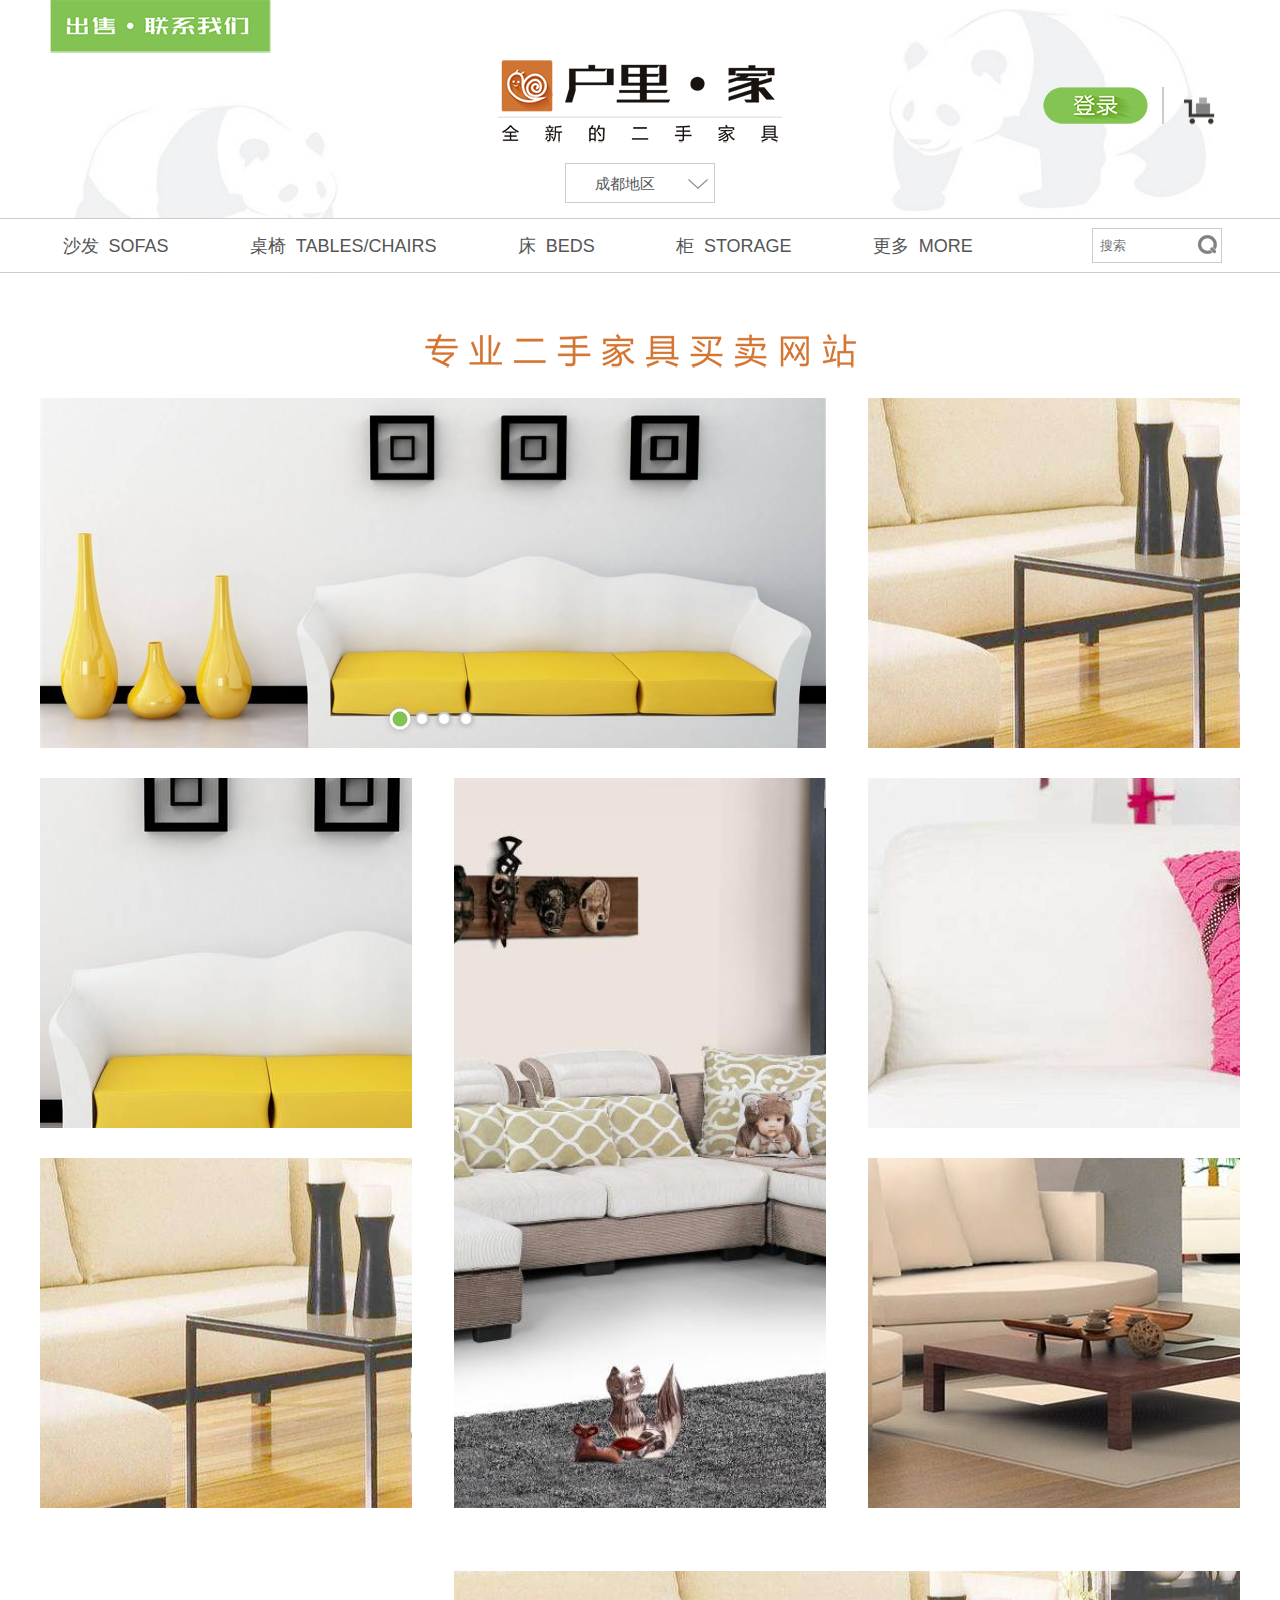
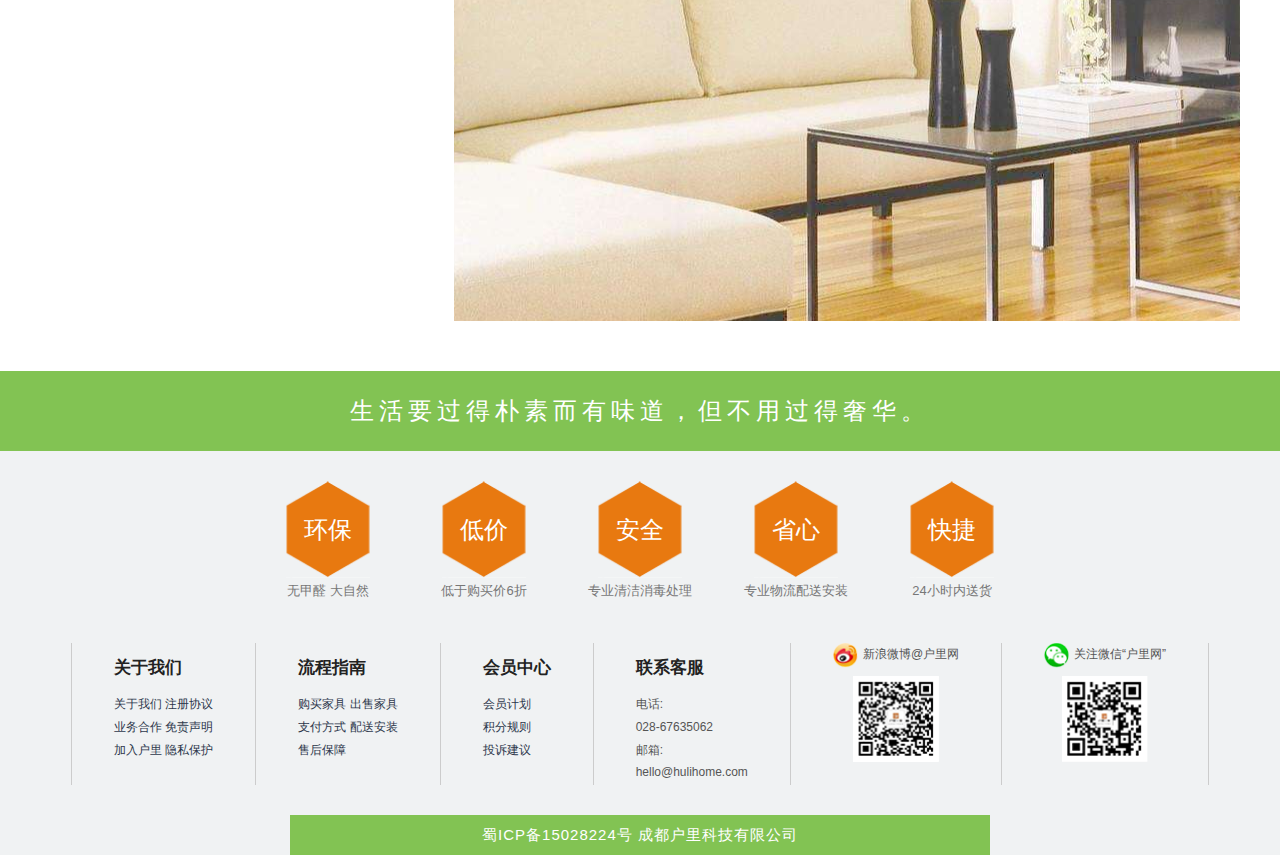
<file: index.html>
<!DOCTYPE html>
<html lang="cmn-Hans-CN">
  <head>
    <meta charset="UTF-8">
    <link rel="shortcut icon" href="resource/favicon_32X32.ico">
    <title>户里·家</title>
    <link rel="stylesheet" href="css/common.css">
    <link rel="stylesheet" href="css/index.css">
  </head>
  <body>
    <header id="header"></header>
    <main id="main" class="container">
      <section class="row title"></section>
      <section class="row">
        <div id="index-banner" class="fl h350 col-big">
          <ul class="index-banner">
            <li>
              <a href="#">
                <img src="resource/goods/goods_1.jpg" alt="">
              </a>
            </li>
            <li>
              <a href="#">
                <img src="resource/goods/goods_2.jpg" alt="">
              </a>
            </li>
            <li>
              <a href="#">
                <img src="resource/goods/goods_3.jpg" alt="">
              </a>
            </li>
            <li>
              <a href="#">
                <img src="resource/goods/goods_4.jpg" alt="">
              </a>
            </li>
          </ul>
        </div>
        <picture class="fr h350 col-sm">
          <a href="#">
            <img src="resource/goods/goods_2.jpg" alt="">
          </a>
        </picture>
      </section>
      <section class="row">
        <picture class="col-sm fl">
          <picture class="row h350">
            <a href="#">
              <img src="resource/goods/goods_1.jpg" alt="">
            </a>
          </picture>
          <picture class="row h350">
            <a href="#">
              <img src="resource/goods/goods_2.jpg" alt="">
            </a>
          </picture>
        </picture>
        <picture class="col-sm">
          <picture class="row h730">
            <a href="#">
              <img src="resource/goods/goods_3.jpg" alt="">
            </a>
          </picture>
        </picture>
        <picture class="col-sm fr">
          <picture class="row h350">
            <a href="#">
              <img src="resource/goods/goods_4.jpg" alt="">
            </a>
          </picture>
          <picture class="row h350">
            <a href="#">
              <img src="resource/goods/goods_5.jpg" alt="">
            </a>
          </picture>
        </picture>
      </section>
      <section class="row">
        <ul class="fl h350 col-sm">
          <iframe src="http://m.baidu.com/" frameborder="0" class="h350" height="100%" width="100%"></iframe>
        </ul>
        <picture class="fr h350 col-big">
          <a href="#">
            <img src="resource/goods/goods_2.jpg" alt="">
          </a>
        </picture>
      </section>
    </main>
    <footer id="footer"></footer>
    <script src="js/common.js"></script>
    <script src="js/index.js"></script> 
  </body>
</html>
</file>
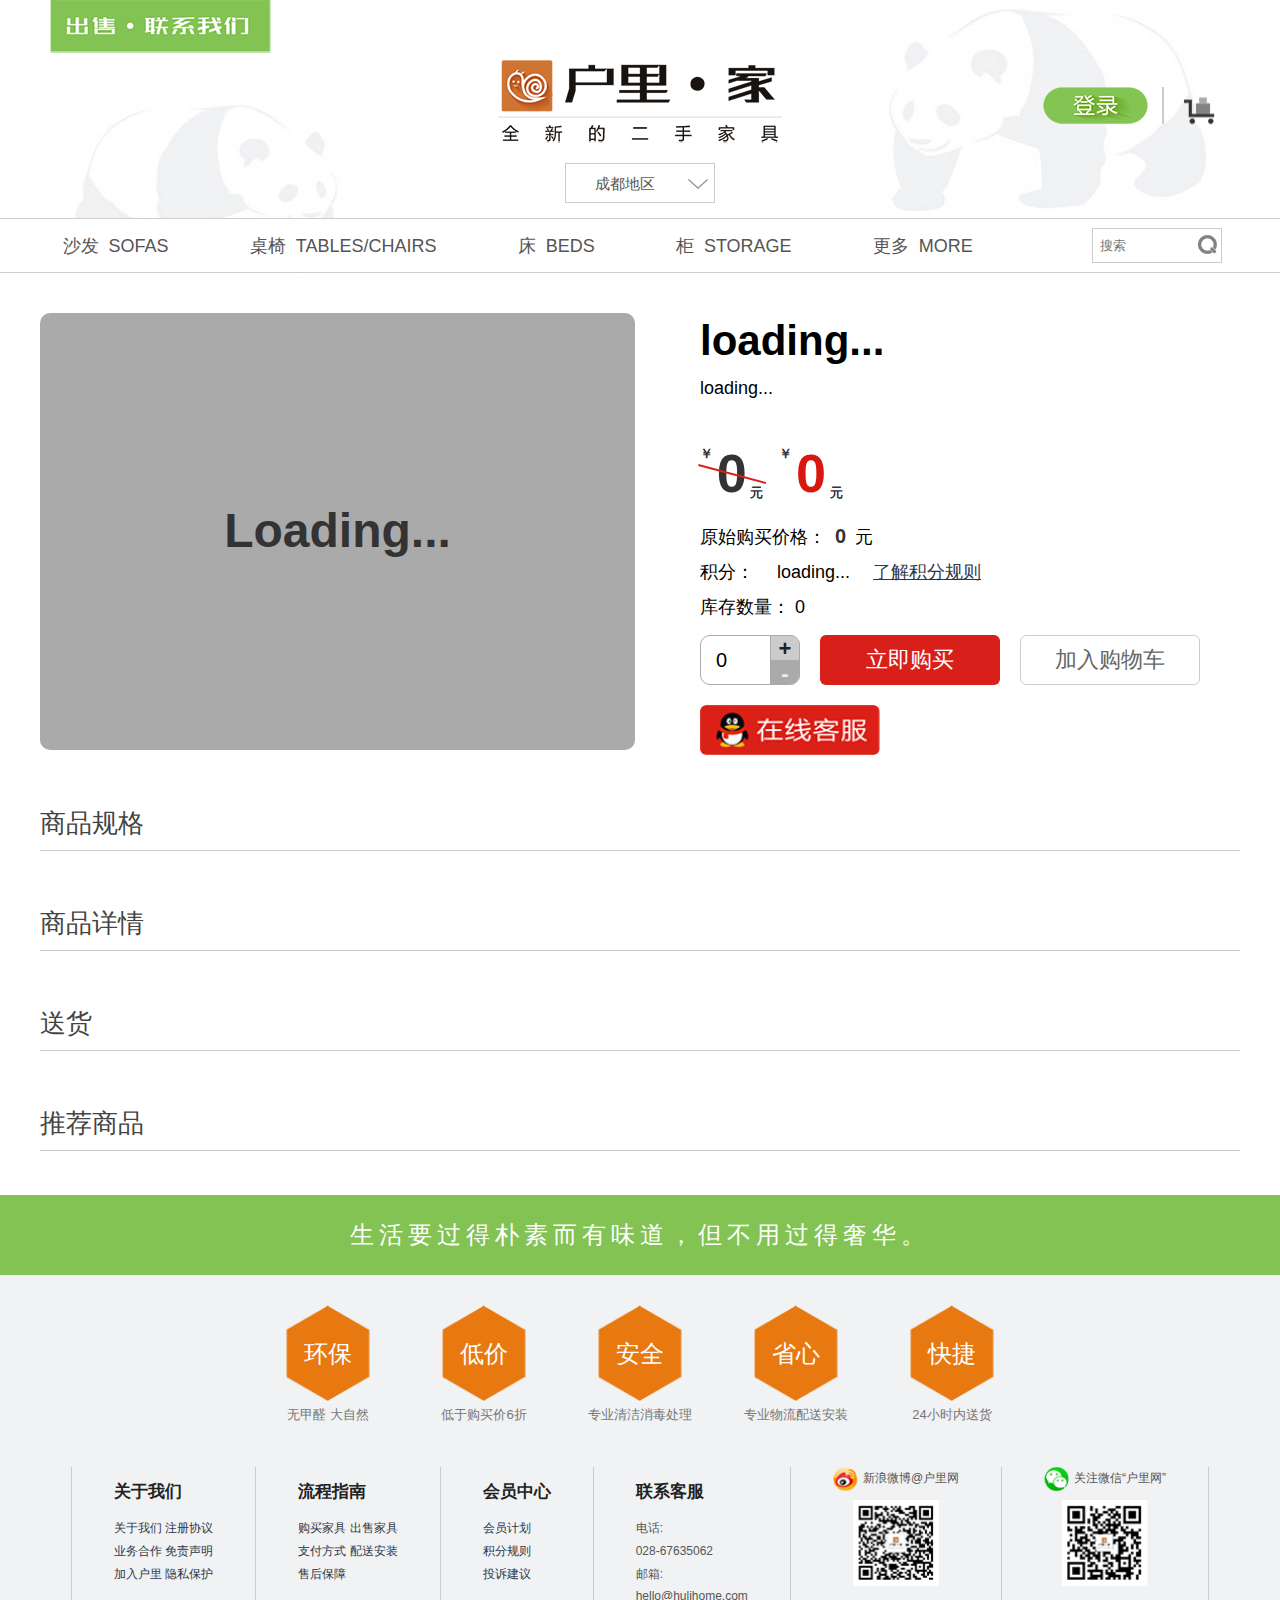
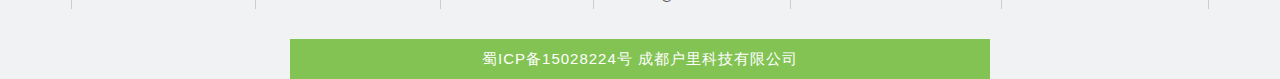
<file: pages/datails.html>
<!DOCTYPE html>
<html lang="cmn-Hans-CN">
  <head>
    <meta charset="UTF-8">
    <link rel="shortcut icon" href="../resource/favicon_32X32.ico">
    <title>商品详情</title>
    <link rel="stylesheet" href="../css/common.css">
    <link rel="stylesheet" href="../css/subpage.css">
    <link rel="stylesheet" href="../css/datails.css">
  </head>
  <body>
    <header id="header"></header>
    <main class="container">
      <div class="goods-datails">
        <div class="datails-slider fl">
          <figure class="main-goods-img">
            <div class="loading">Loading...</div>
          </figure>
          <ul class="slider-img-list"></ul>
        </div>
        <div class="goods-info fr">
          <h1 class="goods-name">loading...</h1>
          <p class="goods-tag">
            <span>loading...</span>
          </p>
          <div class="goods-price">
            <div class="price">
              <span class="up">￥</span>
              <span class="num" >0</span>
              <span class="down">元</span>
              <span class="goods-old-price"></span>
            </div>
            <div class="price">
              <span class="up">￥</span>
              <span class="num">0</span>
              <span class="down">元</span>
            </div>
          </div>
          <p>
            <span>原始购买价格：</span>
            <span class="old-price">0</span>
            <span>元</span></p>
          <p>
            <span>积分：</span>
            <span class="integral">loading...</span>
            <a href="#">了解积分规则</a>
          </p>
          <p>
            <span> 库存数量：</span>
            <span class="goods-stock">0</span>
          </p>
          <div class="goods-ctrl">
          <div class="count-group">
            <input type="text" readonly value="0">
            <div class="count-ctrl">
              <button class="add">+</button>
              <button class="minus" disabled>-</button>
            </div>
          </div>
          <button type="button" class="btn btn-buy">立即购买</button><button type="button" class="btn btn-shopCar">加入购物车</button></div>
          <div>
            <button class="btn btn-service"></button>
          </div>
          <p class="hint">户里服务： 该商品在仓库，23点前完成下单可在后天（5月15日）送达/该商品在用户家中，23点前完成下单，可在（5天后）送达</p>
        </div>
      </div>
    <article class="goods-describe">
      <section>
        <h2 class="desc-title">商品规格</h2>
        <table class="desc-content" id="desc-standard">
        </table>
      </section>
      <section>
        <h2 class="desc-title">商品详情</h2>
        <div class="desc-content" id="desc-datails">
        </div>
      </section>
      <section>
        <h2 class="desc-title">送货</h2>
        <div class="desc-content" id="desc-delivery">

        </div>
      </section>
      <section>
        <h2 class="desc-title">推荐商品</h2>
        <div class="desc-content" id="desc-recommend">

        </div>
      </section>
    </article>
  </main>
  <footer id="footer"></footer>
  <script src="../js/common.js"></script>
  <script src="../js/datails.js"></script>
  </body>
</html>
</file>
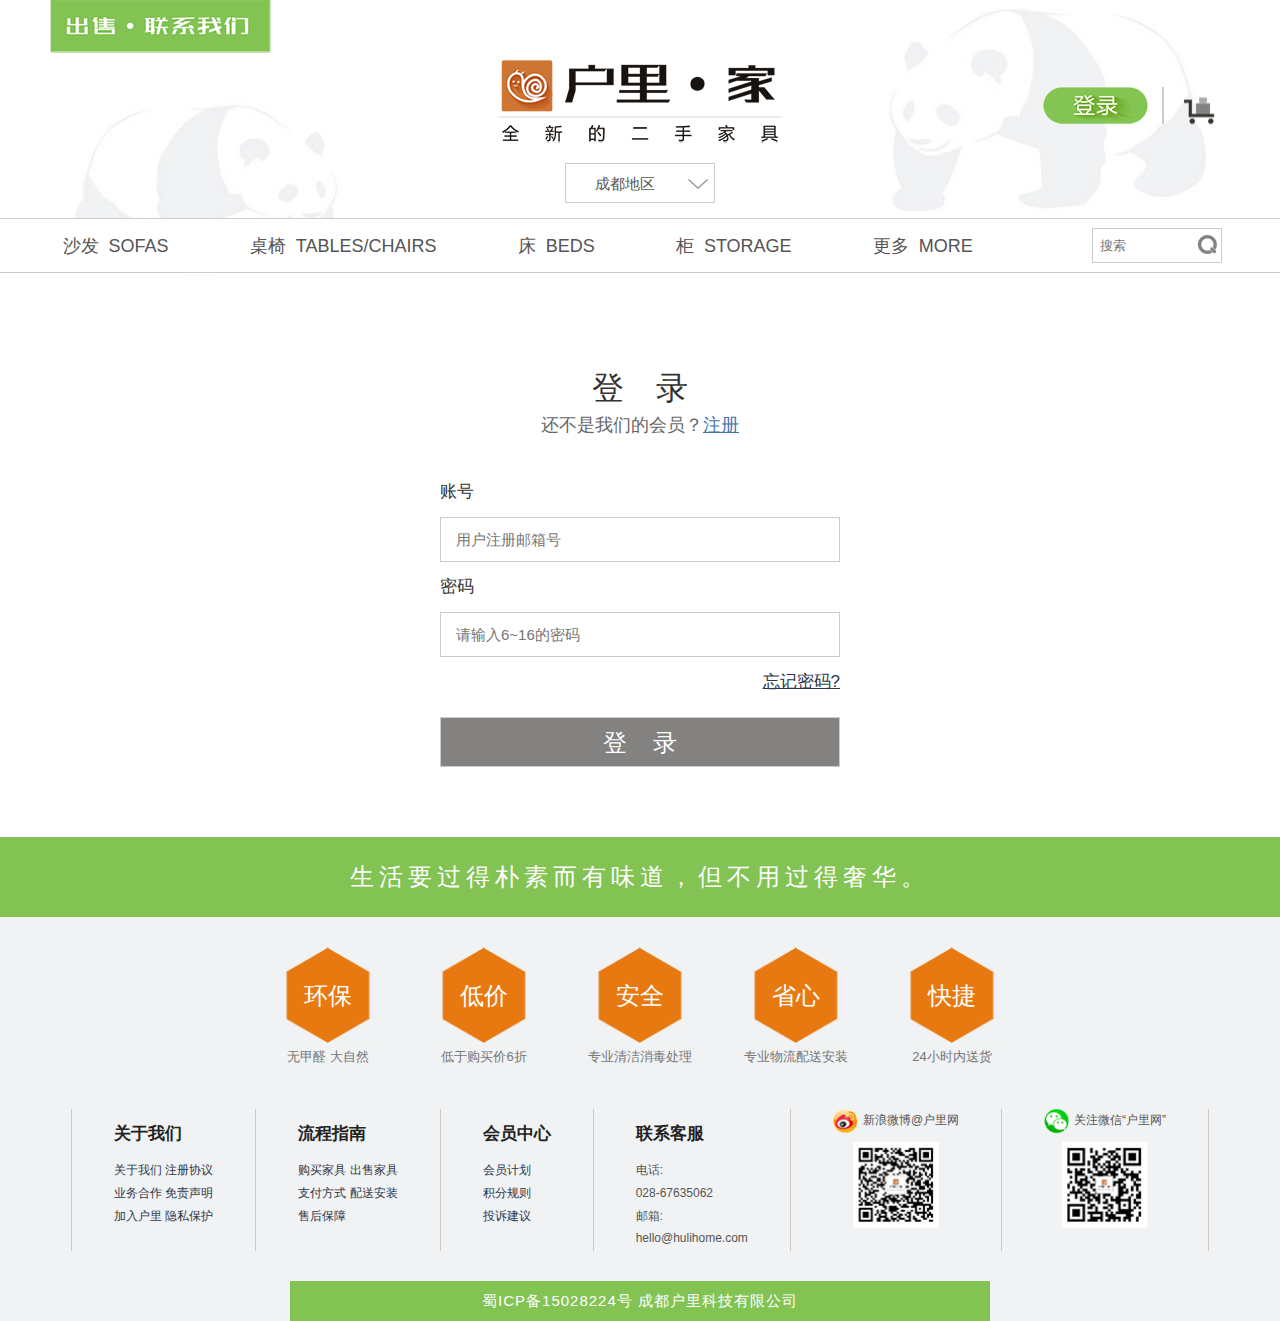
<file: pages/login.html>
<!DOCTYPE html>
<html lang="cmn-Hans-CN">
<head>
  <meta charset="UTF-8">
  <link rel="shortcut icon" href="../resource/favicon_32X32.ico">
  <title>用户登录</title>
  <link rel="stylesheet" href="../css/common.css">
  <link rel="stylesheet" href="../css/login.css">
</head>
<body>
  <header id="header"></header>
  <main class="login-box">
    <h1>登&nbsp;&nbsp;&nbsp;&nbsp;录</h1>
    <p class="register-info">还不是我们的会员？<a href="register.html">注册</a></p>
    <form class="form-box">
      <div class="form-group">
        <label>账号</label>
        <input type="email" data-type="username" class="form-ctrl"
        id="login-username" placeholder="用户注册邮箱号">
        <p class="error-info"></p>
      </div>

      <div class="form-group">
        <label>密码</label>
        <input type="password" data-type="password" class="form-ctrl" id="login-password" placeholder="请输入6~16的密码" maxlength="16">
        <p class="error-info"></p>
      </div>
      <div class="form-group">
        <a href="#" class="forget-pwd">忘记密码?</a>
      </div>
      <div class="form-group">
        <button type="button" class="form-ctrl form-login" id="login-submit" disabled>登&nbsp;&nbsp;&nbsp;&nbsp;录</button>
      </div>
    </form>
  </main>
  <footer id="footer"></footer>
  <script src="../js/common.js"></script>
  <script src="../js/login.js"></script>
</body>
</html>
</file>
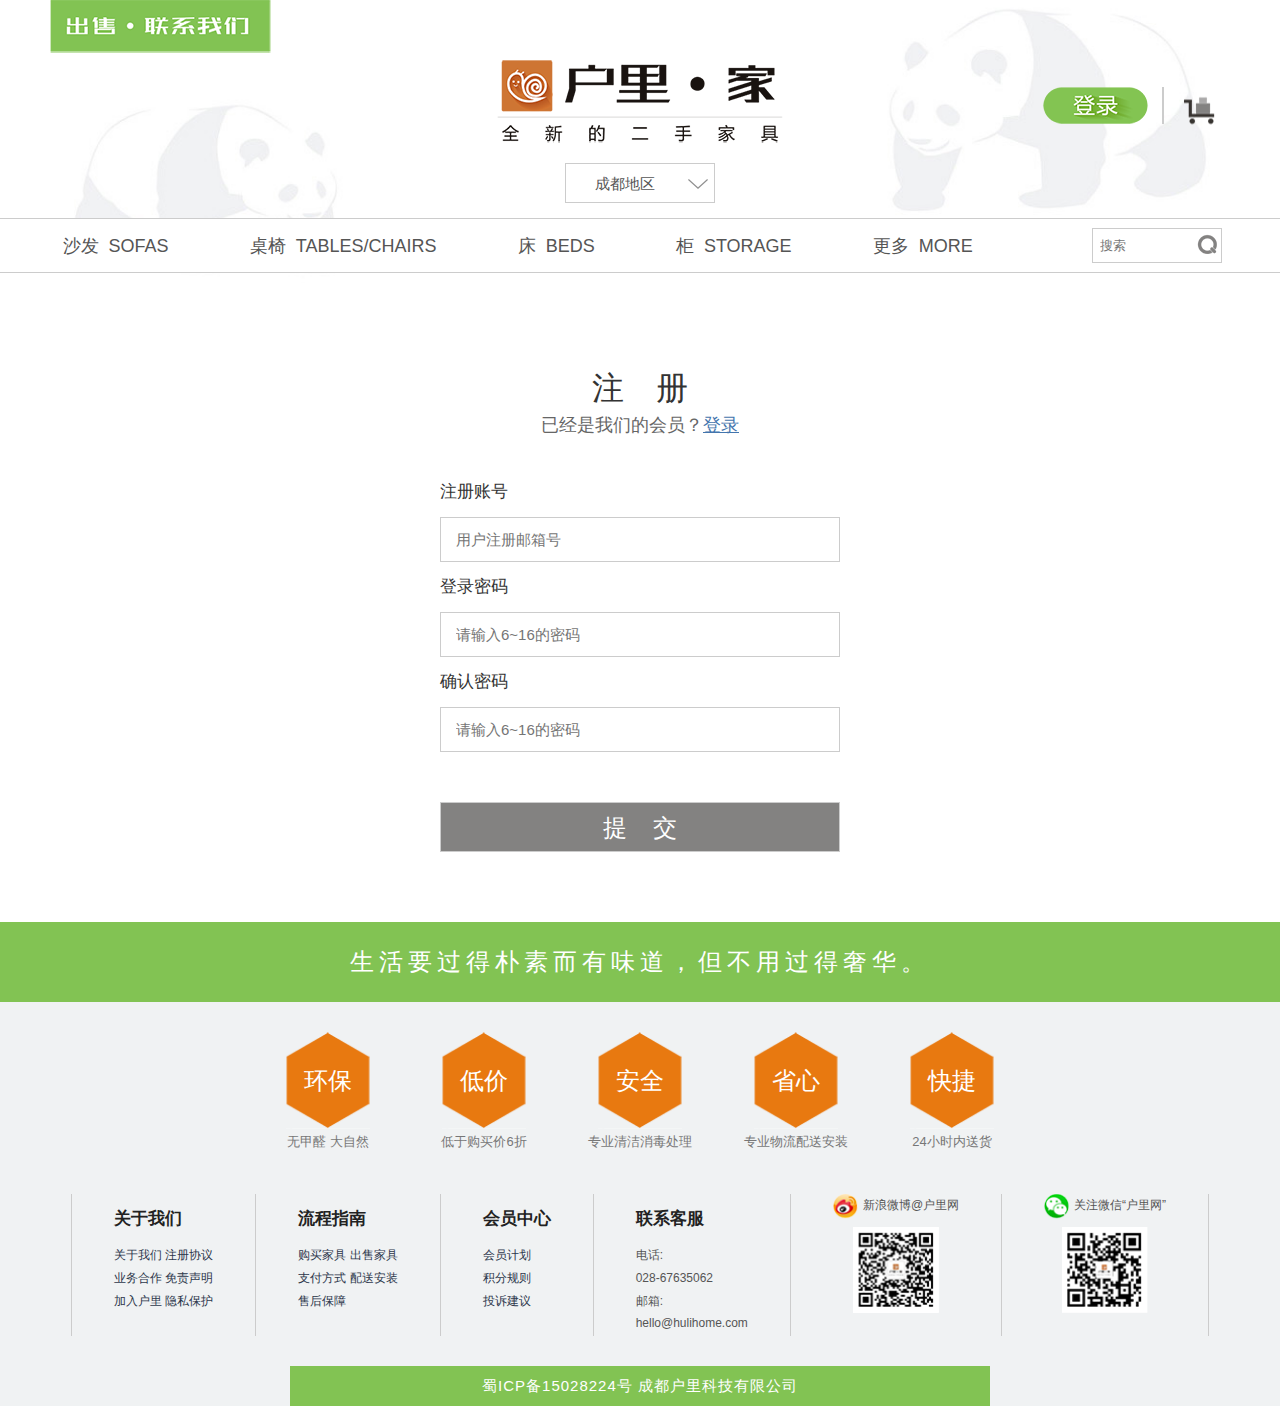
<file: pages/register.html>
<!DOCTYPE html>
<html lang="cmn-Hans-CN">
<head>
  <meta charset="UTF-8">
  <link rel="shortcut icon" href="../resource/favicon_32X32.ico">
  <title>用户注册</title>
  <link rel="stylesheet" href="../css/common.css">
  <link rel="stylesheet" href="../css/login.css">
</head>
<body>
  <header id="header"></header>
  <main class="login-box">
    <h1>注&nbsp;&nbsp;&nbsp;&nbsp;册</h1>
    <p class="register-info">已经是我们的会员？<a href="login.html">登录</a></p>
    <form class="form-box">
      <div class="form-group">
        <label>注册账号</label>
        <input type="email" data-type="username" class="form-ctrl" id="register-username" placeholder="用户注册邮箱号">
        <p class="error-info"></p>
      </div>
      <div class="form-group">
        <label>登录密码</label>
        <input type="password" data-type="password" class="form-ctrl" id="register-password" placeholder="请输入6~16的密码" maxlength="16">
        <p class="error-info"></p>
      </div>
      <div class="form-group">
        <label>确认密码</label>
        <input type="password" data-type="confirmPwd" class="form-ctrl" id="confirm-password" placeholder="请输入6~16的密码" maxlength="16">
        <p class="error-info"></p>
      </div>
      <div class="form-group">
        <button type="button" class="form-ctrl form-register" id="register-submit" disabled>提&nbsp;&nbsp;&nbsp;&nbsp;交</button>
      </div>
    </form>
  </main>

  <footer id="footer"></footer>
  <script src="../js/common.js"></script>
  <script src="../js/login.js"></script>
</body>
</html>
</file>
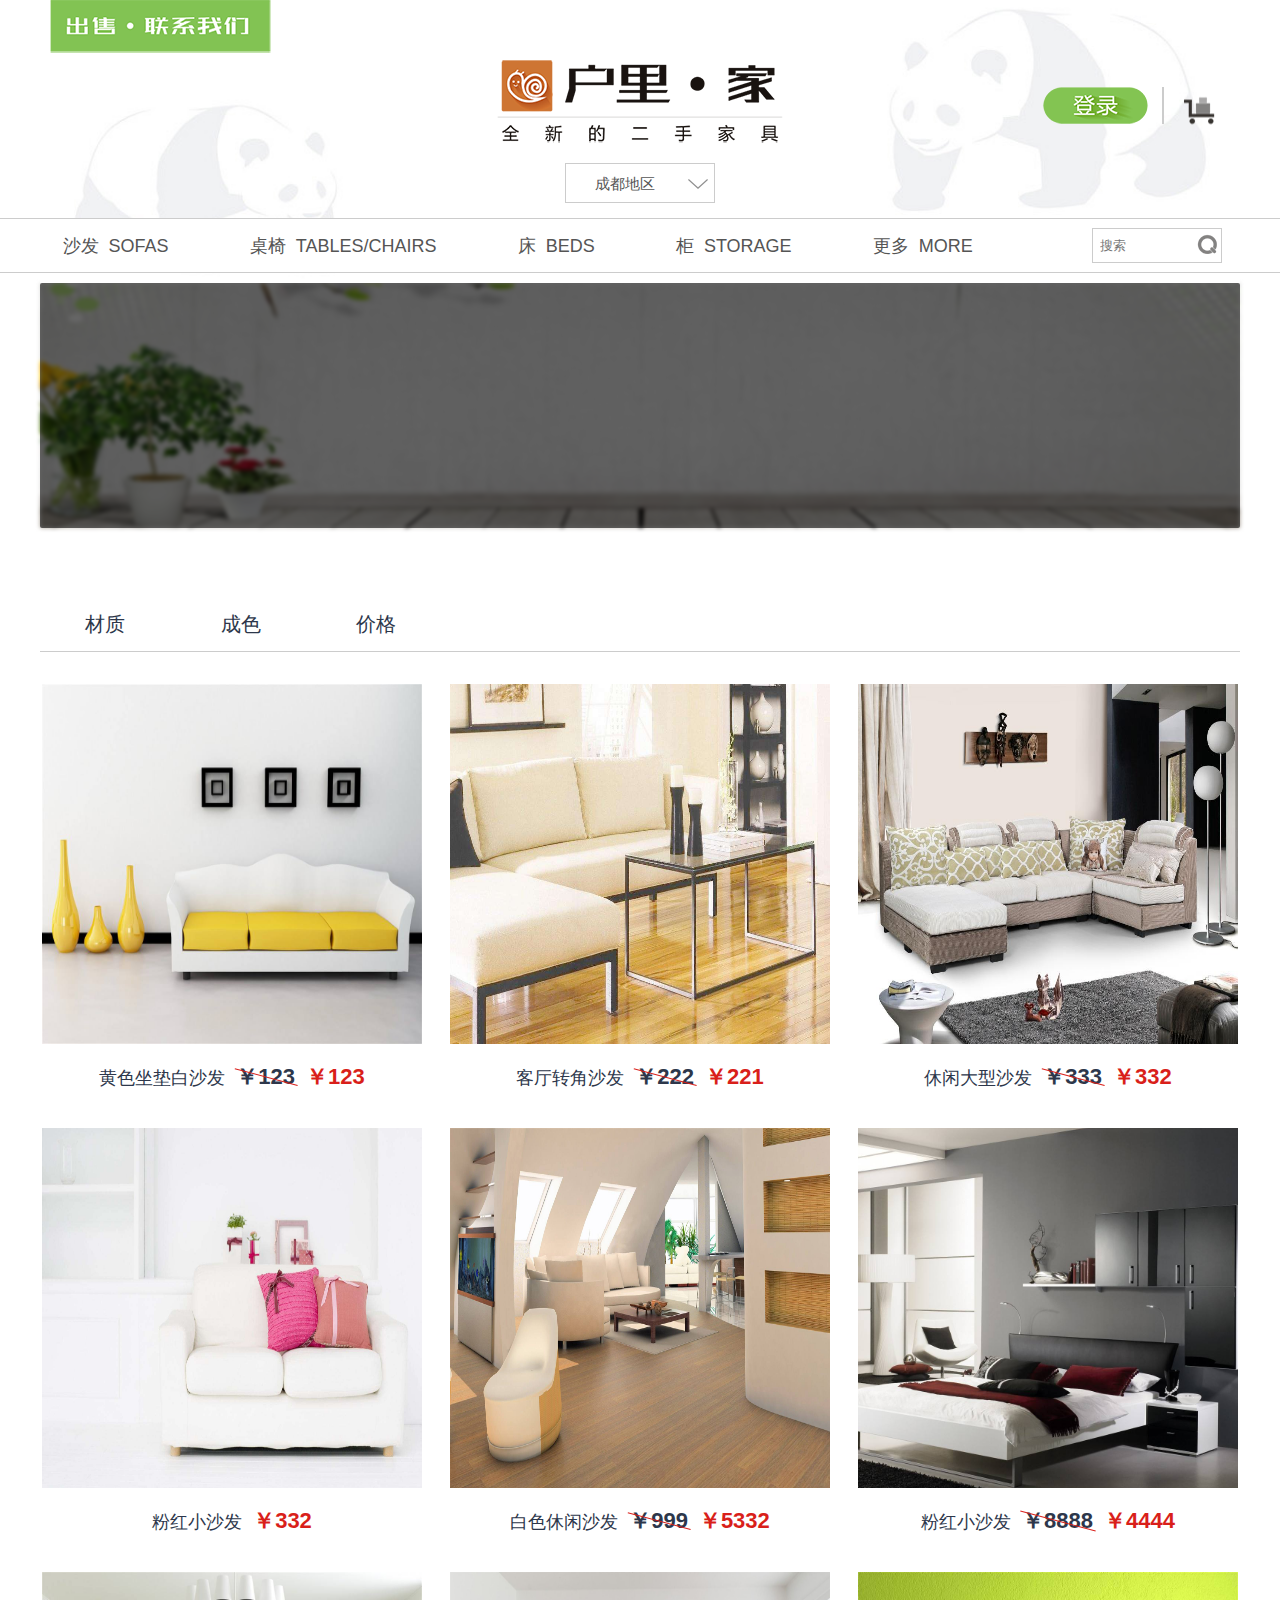
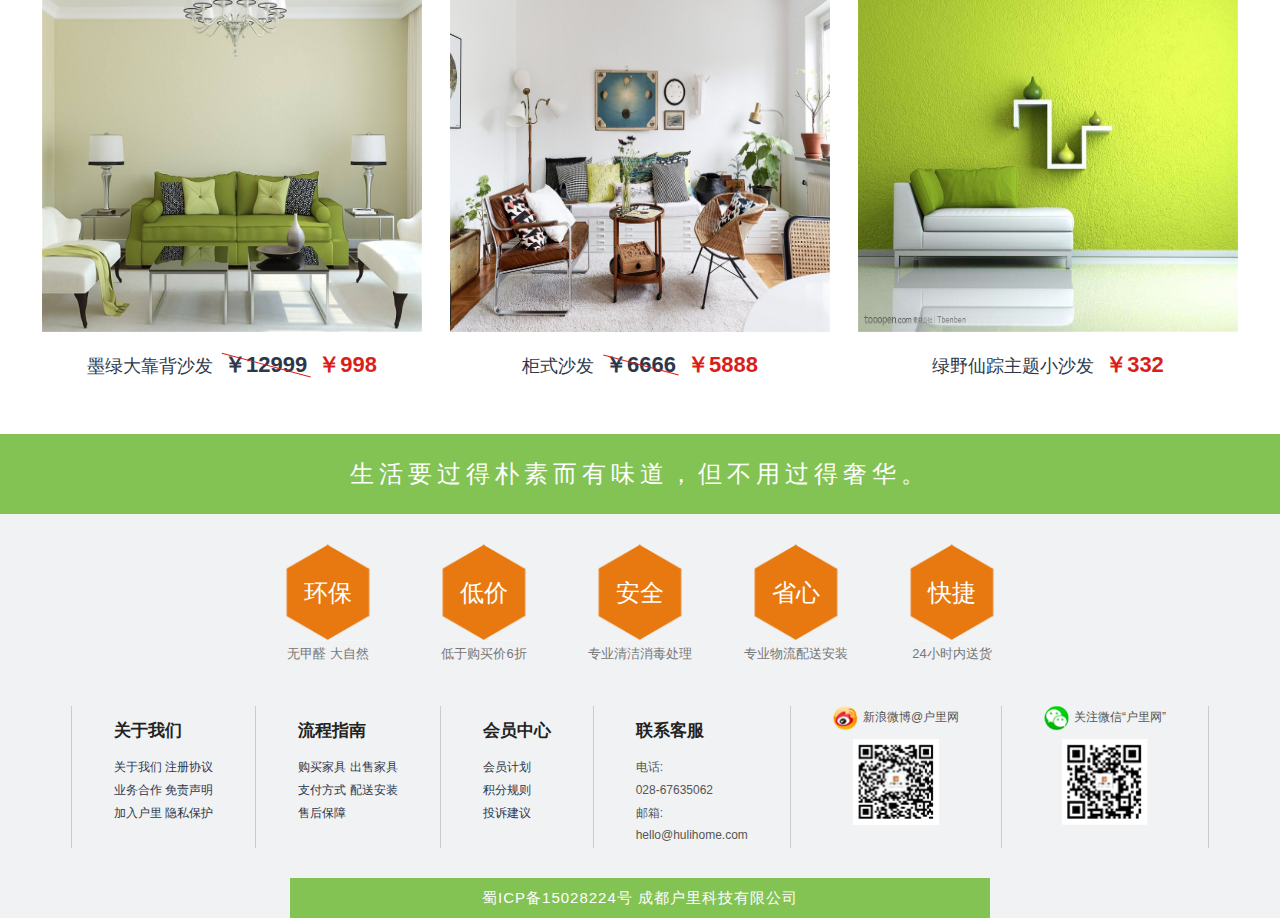
<file: pages/subpage.html>
<!DOCTYPE html>
<html lang="cmn-Hans-CN">
<head>
  <meta charset="UTF-8">
  <link rel="shortcut icon" href="../resource/favicon_32X32.ico">
  <title>商品分类--</title>
  <link rel="stylesheet" href="../css/common.css">
  <link rel="stylesheet" href="../css/subpage.css">
</head>
<body>
  <header id="header"></header>
  <main class="container">
    <section class="title">
      <h1 class="title-text" data-tag="sofas"></h1>
      <nav class="title-tag"></nav>
      <div class="title-bg"></div>
    </section>
    <section class="content">
      <nav class="screen">
        <li class="item">
          <a>材质</a>
          <ul class="screen-list">
            <li><a>实木</a></li>
            <li><a>其他</a></li>
          </ul>
        </li>
        <li class="item">
          <a>成色</a>
          <ul class="screen-list">
            <li><a>9成新以上</a></li>
            <li><a>7-9成新</a></li>
            <li><a>5-7成新</a></li>
            <li><a>其他</a></li>
          </ul>
        </li>
        <li class="item">
          <a>价格</a>
          <ul class="screen-list">
            <li><a>从低到高</a></li>
            <li><a>从高到低</a></li>
          </ul>
        </li>
      </nav>
      <section class="goods-list"></section>
    </section>
  </main>
  <footer id="footer"></footer>
  <script src="../js/common.js"></script>
  <script src="../js/subpage.js"></script>
</body>
</html>
</file>
<file: css/common.css>
@charset"UTF-8";
/**
* 初始化CSS
**/
html,body,ol,ul,h1,h2,h3,h4,h5,h6,hr,p,th,td,dl,dd,form,fieldset,blockquote,legend,input,button,textarea,select,header,footer,nav,main,pop-box,article,section,figure{
  margin: 0;
  padding: 0;
  outline: none;
  box-sizing: border-box;
}
header,footer,nav,main,pop-box,article,section,figure,picture{
  display: block;
}
body{
  font: 14px "微软雅黑","Arial Narrow",HELVETICA;
  background:#fff;
  -webkit-text-size-adjust:100%;
  min-width: 1200px;
  overflow-x: auto;
}
a{
  color: #2d374b;
  text-decoration: none;
}
a:hover{
  color:#d91f1a;
}
em{
  font-style: none;
}
ul,ol{
  list-style: none;
}
li{
  list-style: none;
}
img{
  border: 0;
  vertical-align: middle;
}
table{
  border-collapse: collapse;
  border-spacing: 0;
}
p{
  word-wrap: break-word;
}
/**
*
* 导航公共CSS
*
**/
#header {
  text-align: center;
  position: relative;
}
/*顶部背景*/
.head-bg{
  width: 1200px;
  margin: 0 auto;
  padding: 60px 0 60px;
  position: relative;
  background: url(../resource/bg_header.jpg) no-repeat center center;
  background-size: cover;
}
/*图标共有样式*/
.icon {
  display: inline-block;
  background-position: center center;
  background-repeat: no-repeat;
}
/*地址选择下拉菜单*/
.icon-select {
	height: 16px;width: 32px;
  background-image: url(../resource/iconSelect.png);
  background-position: top center;
  position: absolute;
  right: 0;top: 50%;
  margin-top: -4px;
  pointer-events: none;
}
/*下拉菜单打开状态*/
.icon-select.unfold{
  background-position: bottom center;
  margin-top: -10px;
}
/*块级链接*/
.link-block {
  display: block;
}
/*出售链接*/
.link-block.sell {
  width: 221px;height: 53px;
  position: absolute;
  top: 0;left: 10px;
  background: url(../resource/contactUs.png) no-repeat center top;
  background-size: cover;
}
.link-block.sell:hover {
  background-position: center calc(100% - 1.5px);
}
/*logo*/
.link-block.logo {
  width: 286px;height: 83px;
  margin: 0 auto;
  background: url(../resource/logo.png) no-repeat center center;
  background-size: cover;
}
/*地区选择下拉框*/
.drop-down {
  width: 150px;
  color: #555;
  font-size: 15px;
  text-align: center;
  margin: 20px auto;
  position: relative;
}
/*下拉框显示元素*/
.drop-down > p{
  height: 40px;width: 100%;
  cursor: pointer;
  padding-right: 30px;
  line-height: 40px;
  position: relative;
  border: 1px solid #ccc;
}
/*下拉菜单*/
.drop-down > ul {
  width: 100%;height: 0;
  max-height: 260px;
  list-style: none;
  overflow: hidden;
  overflow-y: auto;
  margin-top: -1px;
  border: 1px solid #ccc;
  background-color: #fff;
  border-top: 0;
  position: absolute;
  left: 0;top: 40px;
  z-index: 5;
  -webkit-transition: all .2s linear;
  transition: all .2s linear;
}
/*下拉菜单列表项*/
.drop-down li{
  height: 35px;width: 100%;
  line-height: 35px;
}
.drop-down li:hover{
  cursor: pointer;
  background-color: #5ab43f;
  color: #fff;
}
/*顶部导航栏*/
.main-nav {
  height: 55px;width: 100%;
  padding: 0 calc((100% - 1200px) / 2);
  font-size: 18px;
  text-align: left;
  line-height: 55px;
  position: absolute;
  bottom: 10px;left: 0;
  box-sizing: border-box;
  background-color: #fff;
  border-top: 1px solid #ccc;
  border-bottom: 1px solid #ccc;
}
/*导航栏列表项*/
.main-item{
  height: 53px;
  padding: 0 1.2em;
  margin-right: 3%;
  display: inline-block;
  box-sizing: border-box;
  border-left: 1px solid transparent;
  border-right: 1px solid transparent;
  position: relative;
}
.main-item > a{
  display: block;
  color: #555;
  border-bottom: 1px solid #fff;
}
.main-item:hover{
	border-left: 1px solid #ccc;
	border-right: 1px solid #ccc;
}
/*导航栏二级菜单*/
.main-item ul{
  width: calc(100% + 2px);height: 0;
  font-size: 13px;
  padding: 0 15px;
  overflow: hidden;
  line-height: 40px;
  text-align: center;
  position: absolute;
  z-index: 4;
  left: -1px;top: 53px;
  background-color: rgba(255, 255, 255, 0.9);
  box-sizing: border-box;
  border: 1px solid #ccc;
  border-top: 0;
}
/*鼠标移入导航时显示二级菜单*/
.main-item:hover ul{
  padding: 6px 15px;
  height: auto;
}
/*鼠标移入导航时 导航样式*/
.main-item:hover > a{
  color: #d91f1a;
  height: calc(100% - 1px);
  border-bottom-color: #d91f1a;
  transition: border .3s linear;
  -webkit-transition: border .3s linear;
}
/*二级菜单*/
.main-item > ul li{
  height: 40px;width: auto;
  display: inline-block;
  text-align: center;
  margin: 0 auto;
}
.main-item ul a:hover{
  text-decoration: underline;
}
/*导航栏搜索框*/
.main-nav .nav-search{
  float: right;
  margin-right: 1em;
  position: relative;
}
.main-nav .nav-search:hover{
  border-color: #fff;
}
.nav-search input{
  height: 35px;width: 130px;
  display: block;
  margin-top: 9px;
  padding: 0 .5em;
  box-sizing: border-box;
  border: 1px solid #ccc;
}
.nav-search input:focus{
  box-shadow:  0 0 12px #c8ebb1;
}
/*搜索图标*/
.icon-search {
  height: 20px;width: 20px;
  border: none;
  position: absolute;
  right: 5px;top: 50%;
  margin-top: -7px;
  cursor: pointer;
  background-size: cover;
  background-color: transparent;
	background-image: url(../resource/iconSearch.png);
  background-position: center top;
}
.icon-search:hover{
  background-position: center bottom;
}
/*登录信息框*/
.user-info{
  position: absolute;
  right: 20px;top: 87px;
  z-index: 2;
}
.login-info {
  display: inline-block;
	border-right: 2px solid #ccc;
  padding: 0 1em;
  margin: 0 1em;
  float: left;
}
.login-info-user {
	line-height: 40px;
  text-decoration: underline;
}
.btn {
  display: block;
}
.btn-login {
  width: 105px;height: 37px;
  border: none;
	border-radius: 50px;
  background: url(../resource/loginBtn.png) no-repeat center top;
  background-size: cover;
}
.btn-login:hover {
	background-position: center bottom;
}
.shop-cart {
	float: left;
  position: relative;
}
.icon-shop-cart {
  width: 40px;height: 35px;
  margin-top: 5px;
  border: 1px solid transparent;
	background-image: url(../resource/shopingCart.png);
  background-size: 50px;
  position: relative;
}
.shop-cart:hover > .icon-shop-cart {
  background-image: url(../resource/shopingCart.png);
  background-color: #fff;
  border: 1px solid #ccc;
  border-bottom: 0;
  z-index: 2;
}
.shop-cart:hover > .shop-info{
  height: auto;
  box-shadow: 0 0 0 1px #ccc;
}
.shop-info{
  height: 0;width: 180px;
  position: absolute;
  right: 1px;top: 40px;
  box-sizing: border-box;
  overflow-y: hidden;
  background-color: #fff;
  text-align: center;
}
.shop-list{
  width: calc(100% - 30px);
  display: table;
  text-align: left;
  margin: 15px;
  padding: 1em 0;
  border-bottom: 1px solid #ccc;
  white-space: nowrap;
  text-overflow: ellipsis;
  overflow-x: hidden;
}
.shop-list a{
  display: inline-block;
  width: 90px;
  color: #666;
  font-size: 13px;
}
.shop-list .num{
  color: #777;
  width: 32px;
}
.shop-list .price{
  display: inline-block;
  color: #ce9411;
  width: 32px;
}
.btn-shoping{
  width: calc(100% - 30px);height: 35px;
  border: 0;
  color: #fff;
  cursor: pointer;
  font-size: 14px;
  margin: 20px auto;
  background-color: #da251d;
}
.btn-shoping:hover {
	background-color: #de443d;
}
/*底部导航*/
#footer {
  width: 100%;
  background-color: #f0f2f3;
}
.footer-title,.footer-copyright{
  color: #fff;
  height: 80px;
  line-height: 80px;
  font-size: 24px;
  letter-spacing: 5px;
  text-align: center;
  background-color: #82c353;
}
.footer-copyright{
  width: 700px;height: 40px;
  line-height: 40px;
  font-size: 15px;
  letter-spacing: 1px;
  margin: 0 auto;
}
.footer-tag{
  display: table;
  margin: 20px auto;
  padding: 10px 0 20px;
}
.footer-tag li{
  display: inline-block;
}
.tag-title {
	height: 97px;width: 84px;
  color: #fff;
  font-size: 24px;
  line-height: 97px;
  margin: 0 1.5em;
  text-align: center;
  background: url(../resource/tagBg.png) no-repeat center center;
  background-size: cover;
}
.tag-desc {
  width: 100%;height: 25px;
  line-height: 25px;
  color: #777;
  font-size: 13px;
  text-align: center;
}
.footer-info {
  display: table;
  margin: 10px auto 0;
  padding-bottom: 30px;
}
.footer-info-item{
  display: inline-block;
  color: #555;height: 130px;
  font-size: 12px;
  padding: 0 3.5em 1em;
  line-height: 1.9em;
  vertical-align: top;
  border-left: 1px solid #ccc;
}
.footer-info-item a:hover{
  color: #333;
  text-decoration: underline;
}
.footer-info-item:last-of-type{
  border-right: 1px solid #ccc;
}
.footer-info-item > h3{
  color: #222;
  line-height: 50px;
  font-size: 17px;
}
.footer-info-item .icon{
  display: inline-block;
  float: left;
  height: 25px;width: 25px;
  background-size: cover;
  margin-right: 5px;
}
.icon-weibo {
  background-image: url(../resource/iconWeibo.png);
  background-position: center top;
}
.icon-weixin {
  background-image: url(../resource/iconWeibo.png);
  background-position: center bottom;

}
.footer-code {
  height: 86px;width: 86px;
  margin: 10px auto;
	background: url(../resource/footerCode.png) no-repeat left center;
  background-size: cover;
}
.footer-code.code-weibo {
  background-position: right center;
}
.container{
  width: 1200px;
  margin: 0 auto;
}
</file>
<file: css/index.css>
#main{
  padding: 20px 0;
}
.title {
  height: 35px;
  margin: 10px auto;
	background: url(../resource/title.png) no-repeat center center;
  background-size: contain;
}
.row{
  width: 100%;
  overflow: hidden;
  margin: 30px auto;
  text-align: center;
  position: relative;
}
.row .row{
  margin-top: 0;
}
.row img{
	min-width: 100%;min-height: 100%;
  position: absolute;
  top: 50%;left: 50%;
  -webkit-transform: translate(-50%,-50%);
  transform: translate(-50%,-50%);
}
.col-sm,.col-ls,.col-big{
  display: inline-block;
  position: relative;
  overflow: hidden;
}
.col-sm{
  width: 31%;
}
.col-big{
  width: 65.5%;
}
.h350{
  height: 350px;
}
.h730{
  height: 730px;
}
.col-ls{
  width: 31%;height: 700px;
}
.fl{
  float: left;
}
.fr{
  float: right;
}
#index-banner{
  position: relative;
  overflow: hidden;
}
.index-banner {
	position: relative;
  height: 100%;
  left: 0;top: 0;
  -webkit-transition: all .3s linear;
  transition: all .3s linear;
}
.index-banner li{
  width: 100%;height: 100%;
  position: absolute;
  top: 0;
}
.index-banner a{
  display: block;
  width: 100%;height: 100%;
}
.index-banner img{
  width: 100%;min-height: 100%;
}
.slider-ctrl{
  position: absolute;
  left: 50%;bottom: 5%;
  transform: translateX(-50%);
}
.slider-ctrl li{
	display: inline-block;
  height: 10px;width: 10px;
  margin: 2px 4px;
  background-color: #fff;
  border: 2px solid #ccc;
  box-shadow: 0 0 5px #aaa;
  border-radius: 50%;
  cursor: pointer;
  transition: all .1s linear;
}
.slider-ctrl li:hover,.slider-ctrl li.active{
  transform: scale(1.5,1.5);
  background-color: #82c353;
  border-color: #fff;
}
.slider-ctrl li.active{
  pointer-events: none;
}
</file>
<file: css/subpage.css>
#main{
  margin: 30px auto 40px;
}
/*子页标题 分类*/
.title {
  width: 100%;height: 245px;
  position: relative;
  background-color: rgba(0,0,0,.6);
  border-radius: 2px;
}
.title-bg{
  width: 100%;height: 100%;
  position: absolute;
  top: 0;left: 0;
  z-index: -1;
  background: url(../resource/subpageTitleBg.jpg) no-repeat center center;
  background-size: cover;
  filter: blur(2px);
}
.title-text{
  line-height: 240px;
  font-size: 42px;
  text-align: center;
  color: #fff;
}
.title-text span{
  margin: 0 .25em;
}
.title-tag{
  position: absolute;
  bottom: 10px;left: 0;
  width: 100%;
  font-size: 0;
  display: table;
  margin: 0 auto;
  text-align: center;
}
.title-tag > li{
  display: inline-block;
  font-size: 18px;
}
.title-tag a{
  display: block;
  padding: .5em 1em;
  border-radius: 4px;
  color: #fff;
  background-color: #838280;
  -webkit-transition: background .2s linear;
  transition: background .2s linear;
}
.title-tag a:hover{
  background-color: #77b74b;
}
/*筛选*/
.screen {
	width: 100%;
  margin: 70px auto 30px;
  font-size: 20px;
  border-bottom: 1px solid #ccc;
}
.screen .item{
  width: 130px;
  line-height: 50px;
  text-align: center;
  position: relative;
  display: inline-block;
  box-sizing: border-box;
  border: 1px solid #fff;
}
.screen .item > a{
  display: block;
  margin: 0 1em;
  cursor: pointer;
  text-align: center;
  border-bottom: 1px solid #fff;
}
.screen .item:hover > a{
  color: #d91f1a;
  border-color: #d91f1a;
}
.screen .item:hover{
  background-color: #fff;
  border-color: #ccc;
  border-bottom: 0;
}
.screen .item:hover > .screen-list {
	display: block;
}
.screen-list{
  width: calc(100% + 2px);
  position: absolute;
  left: -1px;top: 51px;
  z-index: 4;
  background-color: #fff;
  border: 1px solid #ccc;
  border-top: 0;
  display: none;
}
.screen-list li{
	display: block;
}
.screen-list a{
  font-size: 18px;
	cursor: pointer;
}
/*商品列表*/
.goods-list {
	width: 100%;
  margin: 20px auto;
  overflow: hidden;
}
.goods-item {
	float: left;
  width: 32%;
  overflow: hidden;
  margin-right: 2%;
  margin-bottom: 15px;
  box-sizing: border-box;
  border: 2px solid #fff;
  transition: all .2s linear;
}
.goods-item:nth-of-type(3n){
  margin-right: 0;
}
.goods-item:hover {
  color: #333;
  border-color: #82c353;
  background-color: #efefef;
}
.goods-item figure{
  width: 100%;height: 360px;
  margin: 0;padding: 0;
  position: relative;
  overflow: hidden;
  display: block;
}
.goods-item img{
  width: 100%;min-height: 100%;
  position: absolute;
  top: 50%;left: 50%;
  -webkit-transform: translate(-50%, -50%);
  transform: translate(-50%, -50%);
}
.goods-info{
  width: 100%;height: 65px;
  line-height: 65px;
  text-align: center;
}
.goods-name {
	font-size: 18px;
}
.goods-price {
	font-size: 22px;
  margin-left: .5em;
  font-weight: bold;
  position: relative;
}
.old-price-line{
  display: block;
  height: 1px;width: 110%;
  background-color: #d91f1a;
  position: absolute;
  top: 50%;left: 50%;
  transform: translate(-50%,-50%) rotate(15deg);
}
.goods-price:last-of-type{
  color: #d91f1a;
}
</file>
<file: css/datails.css>
.fl{
  float: left;
}
.fr{
  float: right;
}
.goods-datails{
  width: 100%;
  margin: 20px auto;
  padding: 10px 0;
  overflow: hidden;
}
.datails-slider {
	width: 595px;
}
.main-goods-img {
	width: 100%;height: 437px;
  border-radius: 10px;
  position: relative;
  overflow: hidden;
}
.main-goods-img img{
	width: 100%;min-height: 100%;
  position: absolute;
  transition: all .3s linear;
}

.slider-img-list {
	width: 100%;
  margin: 15px auto;
  font-size: 0;
}
.slider-img-list li{
  width: 120px;height: 112px;
  transition: all .1s linear;
  border: 1px solid #fff;
  box-sizing: border-box;
	display: inline-block;
  border-radius: 10px;
  position: relative;
  overflow: hidden;
  cursor: pointer;
}
.slider-img-list li:hover,.slider-img-list li.active{
  border:3px solid #82c353;
}
.slider-img-list img{
	width: 100%;min-height: 100%;
  position: absolute;
}

.goods-datails .goods-info {
	width: calc(100% - 600px);
  font-size: 18px;
  text-align: left;
  box-sizing: border-box;
  line-height: 35px;
  padding: 10px 0 10px 60px;
}
.goods-tag {
	line-height: 60px;
}
.goods-tag span{
  padding: 0 20px;
  border-left: 1px solid #ccc;
}
.goods-tag span:first-of-type{
  padding-left: 0;
  border-left: 0;
}
.goods-tag span:last-of-type{
  border-right: 0;
  padding-right: 0;
}
.goods-datails .goods-name {
	font-size: 42px;
}
.goods-datails .goods-price {
	width: 100%;
  margin: 30px auto 20px;
}
.goods-price .price {
  color: #333;
  font-size: 13px;
  line-height: .95;
  font-weight: bold;
  margin-right: 10px;
  position: relative;
	display: inline-block;
  vertical-align: middle;
}
.goods-datails .old-price{
  color: #333;
  font-size: 20px;
  padding: 0 .2em;
  font-weight: bold;
}
.goods-price .price:last-of-type .num{
  color: #d8170e;
}
.goods-price .num{
  font-size: 54px;
}
.goods-price .up{
  vertical-align: top;
}
.goods-price .down{
  vertical-align: bottom;
}
.goods-old-price{
  display: block;
  height: 2px;width: 110%;
  background-color: #d91f1a;
  position: absolute;
  top: 50%;left: 50%;
  transform: translate(-50%,-50%) rotate(15deg);
}
.integral{
  padding: 0 1em;
}
.integral + a{
	text-decoration: underline;
}
.goods-ctrl{
  margin: 10px auto 20px;
  overflow: hidden;
}
.count-group {
  height: 50px;width: 120px;
  font-size: 0;
  float: left;
  border-radius: 10px;
  position: relative;
	display: inline-block;
}
.count-group input{
	height: 100%;width: 100px;
  font-size: 20px;
  border-radius: 10px;
  border: 1px solid #aaa;
  box-sizing: border-box;
  padding: 0 30px 0 15px;
}
.count-ctrl {
  width: 30px;
	display: inline-block;
  position: absolute;
  right: 0;top: 0;
  margin-right: 20px;
  overflow: hidden;
  border: 1px solid #aaa;
  box-sizing: border-box;
  border-radius: 0 10px 10px 0;
}
.count-ctrl button{
	display: block;
  width: 100%;height: 24px;
  color: #222;
  border: 0;
  font-size: 22px;
  line-height: 25px;
  font-weight: bold;
  background-color: #ccc;
  box-sizing: border-box;
  text-align: center;
  cursor: pointer;
}
.count-ctrl button:disabled{
  background-color: #aaa;
  color: #eee;
  cursor: not-allowed;
}
.count-ctrl .minus{
  border-top: 1px solid #aaa;
}
.goods-datails .btn{
  height: 50px;width: 180px;
  display: inline-block;
  cursor: pointer;
  font-size: 22px;
  border-radius: 6px;
  border: 0;
}
.btn-buy, .btn-service{
  color: #fff;
  background-color: #d91f1a;
}
.goods-datails .btn-shopCar {
	border: 1px solid #ccc;
  background-color: #fff;
  margin-left: 20px;
  color: #666;
}
.btn-service{
  background: url(../resource/ClientService.png) no-repeat center top;
  background-size: 180px 100px;
}
.count-ctrl .minus:hover, .count-ctrl .add:hover{
  background-color: #eee;
  color: #222;
}
.btn-shopCar:hover {
	background-color: #fafafa;
}
.btn-buy:hover {
	background-color: #f03732;
}
.btn-service:hover{
  background-position: center bottom;
}
.hint{
  width: 100%;
  color: #fff;
  border-radius: 8px;
  padding: 8px .75em;
  margin: 10px auto 10px;
  box-sizing: border-box;
  background-color: #666;
}
/*详情描述*/
/*详情标题*/
.desc-title {
	width: 100%;height: 56px;
  margin-bottom: 24px;
  line-height: 56px;
  font-weight: 500;
  border-bottom: 1px solid #ccc;
  text-align: left;
  font-size: 26px;
  color: #444;
}
/*详情内容*/
.desc-content {
	width: 100%;
  font-size: 18px;
  font-weight: 500;
  margin-bottom: 20px;
  overflow: hidden;
}
.desc-content > img{
  width: 90%;
  margin: 0 5%;
}
.loading{
  height: 100%;width: 100%;
  text-align: center;
  line-height: 435px;
  font-size: 48px;
  font-weight: bold;
  background-color: #aaa;
  color: #333;
}
</file>
<file: css/login.css>
/*登录容器*/
.login-box {
  width: 400px;
	display: table;
  margin: 40px auto;
  text-align: center;
  color: #333;
}
/*标题*/
.login-box > h1{
	font: 32px/50px "微软雅黑";
  text-align: center;
  font-weight: 500;
  padding-top: 40px;
}
.form-box{
  margin: 30px auto;
}
.register-info{
  color: #666;
  font-size: 18px;
}
.register-info a{
  color: #4375ad;
  text-decoration: underline;
}
.form-group{
  width: 100%;min-height: 30px;
  line-height: 30px;
  position: relative;
}
.form-group > label{
  display: block;
  font-size: 17px;
  line-height: 50px;
  text-align: left;
}
.error-info {
	position: absolute;
  right: 0;top: 0;
  line-height: 50px;
  color: #ef4c4c;
  text-align: right;
}
.form-ctrl{
  height: 45px;width: 100%;
  outline: none;
  padding: 0 1em;
  font-size: 15px;
  border: 1px solid #ccc;
  box-sizing: border-box;
  -webkit-transition: all .2s linear;
  transition: all .2s linear;
}
.form-ctrl:focus{
  border-color: #82c353;
  box-shadow: 0 0 4px #82c353;
}
.form-error{
  border-color: #ef4c4c;
  box-shadow: 0 0 4px #ef4c4c;
}
.form-login, .form-register{
  color: #fff;
  height: 50px;
  font-size: 24px;
  cursor: pointer;
  line-height: 50px;
  margin-top: 10px;
  background-color: #82c353;
}
.form-register{
  margin-top: 50px;
}
.form-login:disabled,.form-register:disabled{
  background-color: #838281;
  cursor: default;
  color: #fff;
}
.forget-pwd{
  padding: 10px 0;
  font-size: 17px;
  text-decoration: underline;
  text-align: right;
  float: right;
}
.register-info a:hover,.forget-pwd:hover{
  color: #4375ad;
}
</file>
